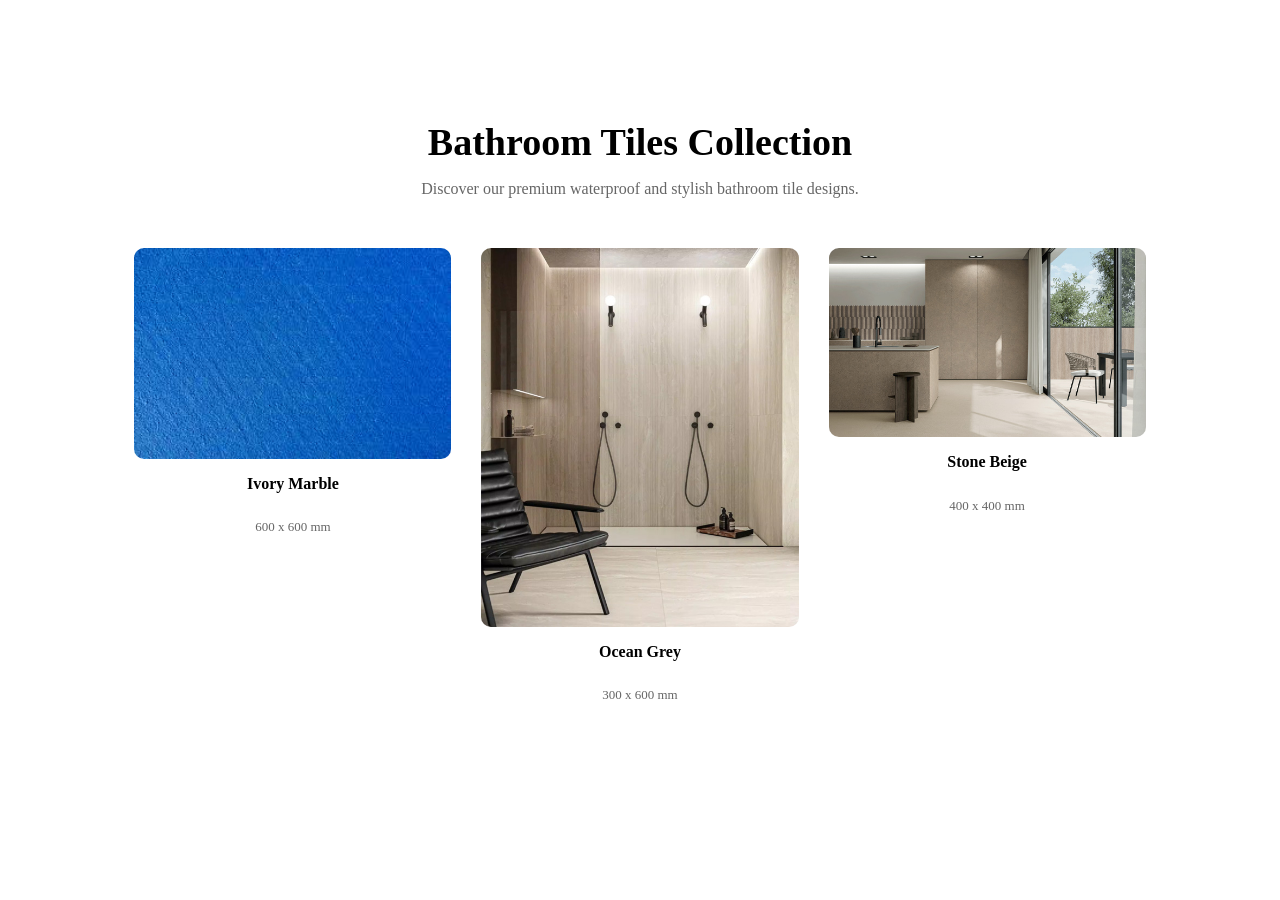
<file: bathroomm.html>
<!DOCTYPE html>
<html lang="en">
<head>
  <meta charset="UTF-8">
  <title>Bathroom Tiles | TileMax</title>
  <link rel="stylesheet" href="assets/style.css">
</head>

<body>

<section class="category-page">
  <h1>Bathroom Tiles Collection</h1>
  <p>Discover our premium waterproof and stylish bathroom tile designs.</p>
  <div class="tiles-grid">

    <div class="tile-box">
        <img src="image/1.jpg" class="gallery-img">
        <h5>Ivory Marble</h5>
        <p class="size">600 x 600 mm</p>
    </div>

    <div class="tile-box">
        <img src="image/2.jpg" class="gallery-img">
        <h5>Ocean Grey</h5>
        <p class="size">300 x 600 mm</p>
    </div>

    <div class="tile-box">
        <img src="image/3.jpg" class="gallery-img">
        <h5>Stone Beige</h5>
        <p class="size">400 x 400 mm</p>
    </div>

    </div>
</section>

<div class="lightbox" id="lightbox">
  <span class="close" id="closeBtn">&times;</span>
  
  <img class="lightbox-img" id="lightboxImg">
  
  <div class="lightbox-info">
    <h4 id="lightboxTitle"></h4>
    <p id="lightboxSize"></p>
  </div>

  <div class="nav">
    <button id="prevBtn">&#10094;</button>
    <button id="nextBtn">&#10095;</button>
  </div>
</div>

<script>
const galleryImages = document.querySelectorAll(".gallery-img");
const lightbox = document.getElementById("lightbox");
const lightboxImg = document.getElementById("lightboxImg");
const lightboxTitle = document.getElementById("lightboxTitle");
const lightboxSize = document.getElementById("lightboxSize");
const closeBtn = document.getElementById("closeBtn");
const nextBtn = document.getElementById("nextBtn");
const prevBtn = document.getElementById("prevBtn");

let currentIndex = 0;

galleryImages.forEach((img, index) => {
  img.addEventListener("click", () => {
    currentIndex = index;
    showImage();
    lightbox.style.display = "flex";
  });
});

function showImage() {
  const selectedTile = galleryImages[currentIndex].parentElement;
  
  lightboxImg.src = galleryImages[currentIndex].src;
  lightboxTitle.textContent = selectedTile.querySelector("h5").textContent;
  lightboxSize.textContent = selectedTile.querySelector(".size").textContent;
}

nextBtn.addEventListener("click", () => {
  currentIndex = (currentIndex + 1) % galleryImages.length;
  showImage();
});

prevBtn.addEventListener("click", () => {
  currentIndex = (currentIndex - 1 + galleryImages.length) % galleryImages.length;
  showImage();
});

closeBtn.addEventListener("click", () => {
  lightbox.style.display = "none";
});
</script>
</body>
</html>
</file>
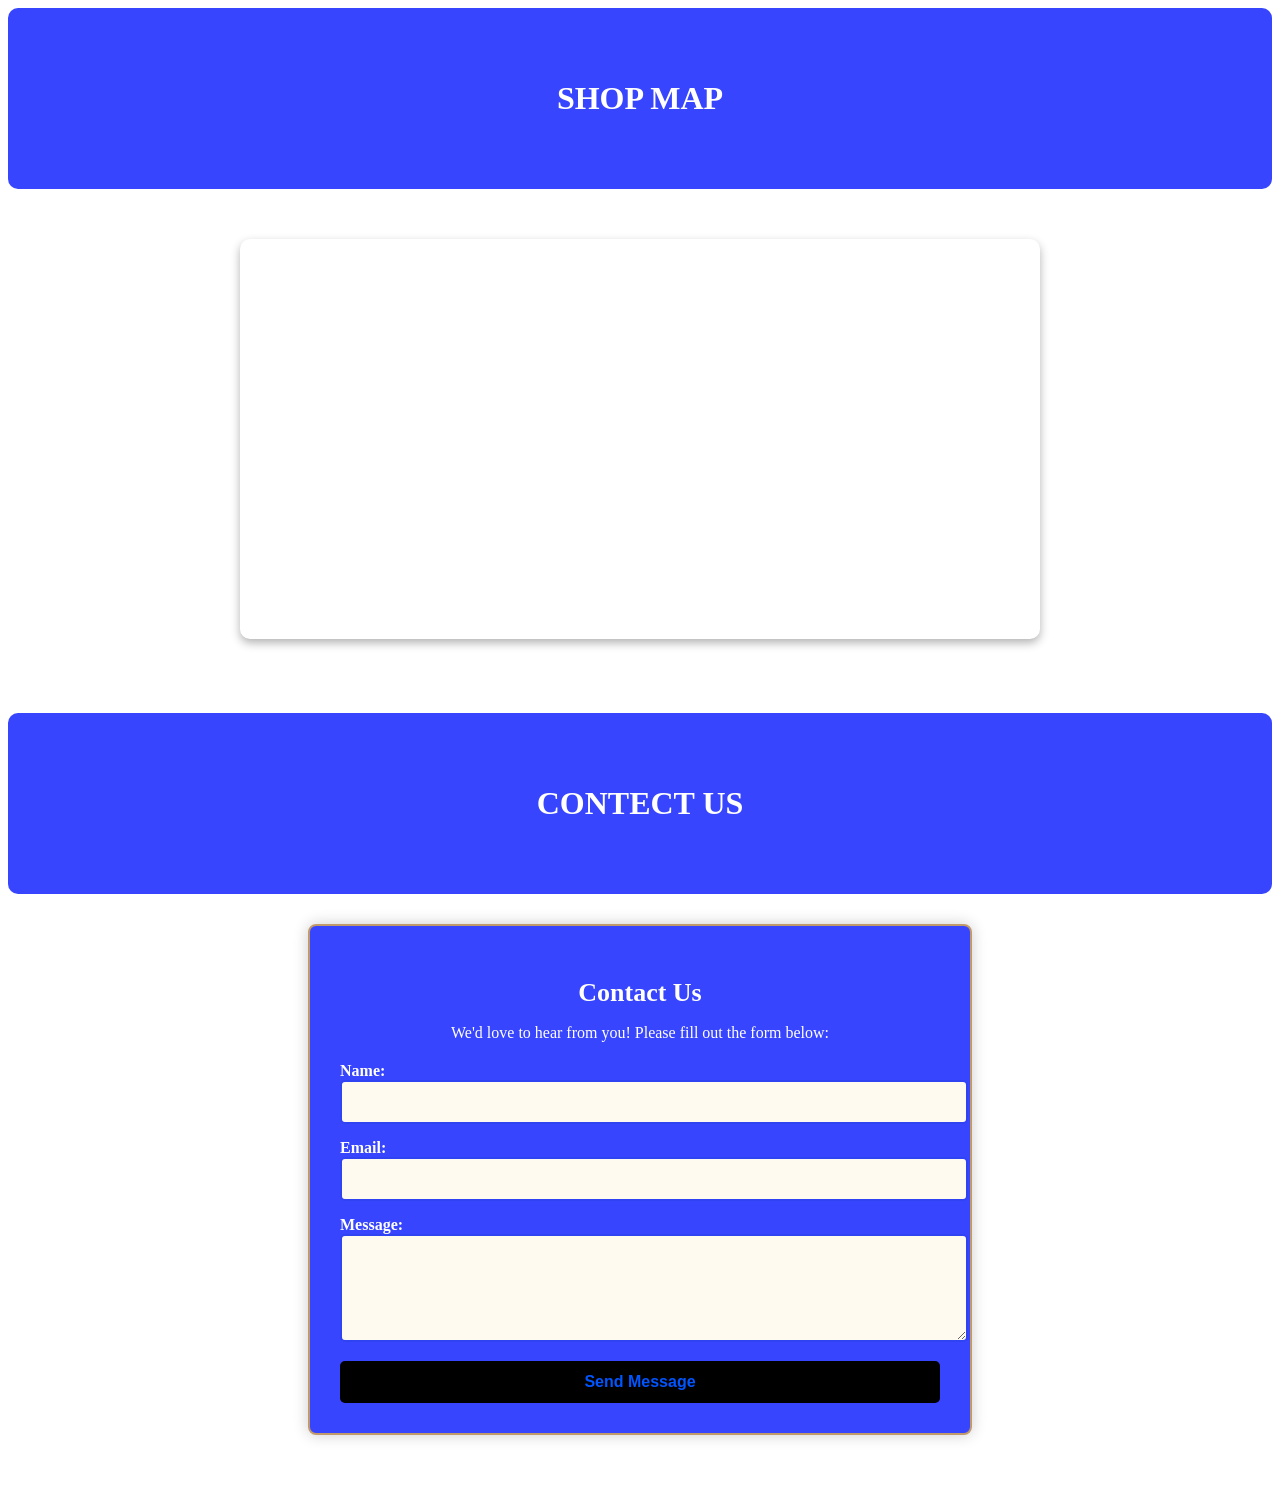
<file: locktion.html>
<!DOCTYPE html>
<html lang="en">
<head>
    <meta charset="UTF-8">
    <meta name="viewport" content="width=device-width, initial-scale=1.0">
    <title>Document</title>
    <style>


        /* Location Section */
.Location {
  text-align: center;
  padding: 40px 20px;
  background-color: #0011ffc7;
  color: #ffffff; 
  font-size: 2rem;
  box-shadow: black;
  font-weight: bold;
  text-transform: uppercase;
  border-radius: 10px;
  margin-bottom: 30px;
}

.map-container {
  display: flex;
  justify-content: center;
  align-items: center;
  padding: 20px;
}

.map-container iframe {
  width: 90%;
  max-width: 800px;
  height: 400px;
  border: 3px solid #ffcc00;
  border-radius: 10px;
  box-shadow: 0px 4px 10px rgba(0, 0, 0, 0.3);
}

@media (max-width: 768px) {
  .Location {
    font-size: 1.5rem;
    padding: 30px 10px;
  }

  .map-container iframe {
    width: 95%;
    height: 300px;
  }
}

.contact-section {
    background: #0011ffc7;
    padding: 30px;
    max-width: 600px;
    margin: 20px auto;
    box-shadow: 0 0 15px rgba(0, 0, 0, 0.2);
    border-radius: 8px;
    border: 2px solid #c19a6b;
}

.contact-section h1 {
    color: #ffffff;
    font-size: 26px;
    margin-bottom: 10px;
    text-align: center;
    font-family: 'Georgia', serif;
}

.contact-section p {
    color: #ffffff;
    font-size: 16px;
    margin-bottom: 20px;
    text-align: center;
}

.input-group {
    text-align: left;
    margin-bottom: 15px;
}

.input-group label {
    display: block;
    font-weight: bold;
    color: #ffffff;
}

.input-group input,
.input-group textarea {
    width: 100%;
    padding: 12px;
    border: 2px solid #3043f3;
    border-radius: 5px;
    font-size: 14px;
    background: #fffaf0;
}

.input-group textarea {
    resize: vertical;
}

.submit-btn {
    background-color: #000000;
    color: rgb(0, 85, 255);
    padding: 12px 20px;
    border: none;
    cursor: pointer;
    border-radius: 5px;
    font-size: 16px;
    width: 100%;
    font-weight: bold;
    transition: background-color 0.3s;
}

.submit-btn:hover {
    background-color: #ffffff;
}

  
    </style>
</head>
<body>
   

    <!-- location start -->
    <div class="Location">
        <p>Shop Map</p>
    </div>
    <div class="map-container">
        <iframe src="https://www.google.com/maps/embed?pb=!1m18!1m12!1m3!1d115906.13297323565!2d66.92157044335936!3d24.793171000000005!2m3!1f0!2f0!3f0!3m2!1i1024!2i768!4f13.1!3m3!1m2!1s0x3eb33dcdb0256a71%3A0x38d84f307bad9e93!2sAive%20Karachi!5e0!3m2!1sen!2s!4v1745309441767!5m2!1sen!2s" width="600" height="450" style="border:0;" allowfullscreen="" loading="lazy" referrerpolicy="no-referrer-when-downgrade"></iframe>
    </div><br><br><br>
    <!-- location end -->

    <!-- contectus starts -->
    <script>
        document.addEventListener("DOMContentLoaded", function () {
            var navLinks = document.getElementById("navLinks");
            var hamburger = document.getElementById("hamburger");
          
            hamburger.addEventListener("click", function () {
                navLinks.classList.toggle("open");
            });
          });
            </script>
             <main>
                <div class="Location">
                    <p>Contect US</p>
                </div>
                <section class="contact-section">
                    <h1>Contact Us</h1>
                    <p>We'd love to hear from you! Please fill out the form below:</p>
                    <form action="#" method="POST">
                        <div class="input-group">
                            <label for="name">Name:</label>
                            <input type="text" id="name" name="name" required>
                        </div>
                        <div class="input-group">
                            <label for="email">Email:</label>
                            <input type="email" id="email" name="email" required>
                        </div>
                        <div class="input-group">
                            <label for="message">Message:</label>
                            <textarea id="message" name="message" rows="5" required></textarea>
                        </div>
                        <button type="submit" class="submit-btn">Send Message</button>
                    </form>
                </section>
            </main><br><br>
    <!--contectus end-->        
</body>
</html>
</file>
<file: assets/style.css>
/* Navbar */
    .navbar {
      position: fixed;
      top: 0;
      width: 100%;
      display: flex;
      justify-content: space-between;
      align-items: center;
      padding: 1rem 4rem;
      background: rgba(0, 0, 0, 0.5);
      backdrop-filter: blur(6px);
      z-index: 1000;
    }

    .navbar .logo {
      display: flex;
      align-items: center;
      gap: 10px;
      text-decoration: none;
      font-size: 1.5rem;
      color: #fff;
      font-weight: 600;
      transition: color 0.3s ease;
    }

    .navbar .logo img {
      height: 60px;
      transition: transform 0.3s ease;
    }

    .navbar .logo:hover img {
      transform: scale(1.05);
    }

    .nav-links a {
      margin-left: 2rem;
      text-decoration: none;
      color: #fff;
      font-weight: 500;
      position: relative;
      transition: color 0.3s ease;
    }

    .nav-links a::after {
      content: "";
      position: absolute;
      left: 0;
      bottom: -4px;
      width: 0%;
      height: 2px;
      background-color: #007bff;
      transition: width 0.3s ease;
    }

    .nav-links a:hover {
      color: #007bff;
    }

    .nav-links a:hover::after {
      width: 100%;
    }

    /* Hero Section */
    .video-section {
      position: relative;
      height: 100vh;
      display: flex;
      align-items: center;
      justify-content: center;
      text-align: center;
      overflow: hidden;
    }

    .video-bg {
      position: absolute;
      top: 0;
      left: 0;
      width: 100%;
      height: 100%;
      object-fit: cover;
      z-index: -2;
    }

    .video-overlay {
      position: absolute;
      top: 0;
      left: 0;
      width: 100%;
      height: 100%;
      background: rgba(0, 0, 0, 0.55);
      z-index: -1;
    }

    .hero-content {
      max-width: 800px;
      padding: 2rem;
      animation: fadeIn 1.5s ease forwards;
    }

    .hero-content h1 {
      font-size: 3.5rem;
      letter-spacing: 2px;
      font-weight: 700;
      margin-bottom: 1rem;
      color: white;
    }

    .hero-content span {
      color: #007bff;
    }

    .hero-content p {
      font-size: 1.2rem;
      margin-bottom: 2rem;
      color: #dcdcdc;
    }

    .cta-button {
      padding: 0.9rem 2.5rem;
      border: none;
      background: #007bff;
      color: #fff;
      font-size: 1rem;
      font-weight: 600;
      border-radius: 30px;
      cursor: pointer;
      transition: all 0.3s ease;
    }

    .cta-button:hover {
      background: #0056cc;
      transform: translateY(-2px);
      box-shadow: 0 4px 15px rgba(0, 123, 255, 0.4);
    }

    @keyframes fadeIn {
      from { opacity: 0; transform: translateY(30px); }
      to { opacity: 1; transform: translateY(0); }
    }

            /* Responsive Design */
        @media (max-width:768px){
        
          .navbar{
            flex-direction: column;
            padding: 1rem;
          }
        
          .nav-links{
            display:flex;
            flex-wrap:wrap;
            justify-content:center;
          }
        
          .nav-links a{
            margin:0.5rem;
          }
        
        }
      @media (max-width:768px){

  .hero-content h1{
    font-size:1.8rem;
  }

  .hero-content p{
    font-size:0.95rem;
  }

}

     /* ---------- ABOUT SECTION (Now White Background) ---------- */
    .about-elite {
      position: relative;
      background: #ffffff;
      color: #0a1a33;
      overflow: hidden;
      padding: 120px 50px;
    }

    .about-content {
      display: flex;
      align-items: center;
      justify-content: space-between;
      flex-wrap: wrap;
      max-width: 1200px;
      margin: auto;
      gap: 60px;
    }

    .about-left {
      flex: 1 1 500px;
    }

    .about-left h2 {
      font-size: 3rem;
      font-weight: 800;
      color: #0a1a33;
      letter-spacing: 2px;
    }

    .about-left h2 span {
      color: #3b82f6;
    }

    .about-left .tagline {
      color: #2563eb;
      font-style: italic;
      margin-bottom: 20px;
      letter-spacing: 1px;
    }

    .about-left .desc {
      color: #374151;
      font-size: 1.05rem;
      line-height: 1.8;
      margin-bottom: 40px;
    }

    .stats {
      display: flex;
      flex-wrap: wrap;
      gap: 40px;
      margin-bottom: 40px;
    }

    .stat {
      text-align: center;
    }

    .stat h3 {
      font-size: 2.5rem;
      font-weight: 800;
      color: #3b82f6;
      margin-bottom: 5px;
    }

    .stat p {
      color: #1e3a8a;
      font-size: 0.9rem;
      letter-spacing: 1px;
    }

    .about-btn {
      background: linear-gradient(90deg, #3b82f6, #2563eb);
      color: #fff;
      border: none;
      padding: 15px 45px;
      border-radius: 50px;
      font-size: 1rem;
      font-weight: 600;
      letter-spacing: 1px;
      cursor: pointer;
      transition: all 0.3s ease;
    }

    .about-btn:hover {
      transform: translateY(-3px);
      box-shadow: 0 0 15px rgba(59, 130, 246, 0.5);
    }

    /* Right Side Tile Gallery */
    .about-right {
      flex: 1 1 450px;
      position: relative;
    }

    .tile-gallery {
      display: grid;
      grid-template-columns: repeat(2, 1fr);
      gap: 20px;
      position: relative;
    }

    .tile {
      height: 200px;
      border-radius: 15px;
      background-size: cover;
      background-position: center;
      transition: transform 0.4s ease, box-shadow 0.3s ease;
      box-shadow: 0 6px 25px rgba(0, 0, 0, 0.15);
    }

    .tile:hover {
      transform: scale(1.05);
      box-shadow: 0 0 20px rgba(59, 130, 246, 0.4);
    }

    .tile1 {
      grid-column: span 2;
      height: 250px;
      background-image: url('https://images.pexels.com/photos/1457842/pexels-photo-1457842.jpeg?auto=compress&cs=tinysrgb&w=1200');
    }

    .tile2 {
      background-image: url('https://images.pexels.com/photos/279719/pexels-photo-279719.jpeg?auto=compress&cs=tinysrgb&w=800');
    }

    .tile3 {
      background-image: url('https://images.pexels.com/photos/1457844/pexels-photo-1457844.jpeg?auto=compress&cs=tinysrgb&w=800');
    }

    /* Mobile Responsive */
@media (max-width: 768px){

.about-content{
    flex-direction: column;
    text-align: center;
}

.about-left{
    width:100%;
}

.about-right{
    width:100%;
    margin-top:40px;
}

.about-left h2{
    font-size:2rem;
}

.tagline{
    font-size:1rem;
}

.desc{
    font-size:0.95rem;
    line-height:1.6;
}

.stats{
    flex-direction:column;
    gap:20px;
    margin-top:20px;
}

.stat h3{
    font-size:1.8rem;
}

.about-btn{
    margin-top:25px;
}

/* Tile Gallery */
.tile-gallery{
    display:grid;
    grid-template-columns:1fr;
    gap:15px;
}

.tile{
    height:180px;
    width:100%;
    border-radius:10px;
}

}
    .showroom-video-section{
    padding:100px 20px;
    text-align:center;
    background: linear-gradient(135deg, #001b4d, #003d99, #002a70);
}

.showroom-video-section h1{
    font-size:3rem;
    font-weight:700;
    letter-spacing:2px;
    color:#ffffff;
    margin-bottom:20px;
    text-transform:uppercase;
}

.showroom-video-section h1::after{
    content:"";
    display:block;
    width:60%;
    height:3px;
    background:linear-gradient(90deg,#3b82f6,#60a5fa);
    margin:10px auto 0;
    border-radius:3px;
}

.showroom-video-section h5{
    max-width:850px;
    margin:20px auto 40px;
    color:#dbeafe;
    font-size:1.05rem;
    line-height:1.7;
}

.video-wrapper{
    max-width:1000px;
    margin:auto;
}

.video-wrapper video{
    width:100%;
    border-radius:10px;
}
    @media (max-width: 768px) {
      .emporium-section h1 {
        font-size: 2rem;
      }
      .emporium-video {
        width: 95%;
      }
    }

    /* TILE COLLECTION SECTION STYLE */
    .tile-showcase {
    background: #ffffff;
    color: #0a1a33;
    text-align: center;
    padding: 60px 50px; /* reduced top space */
  }

  .section-heading {
    max-width: 850px;
    margin: 0 auto 40px; /* slightly less margin */
  }

  .tagline {
    color: #3b82f6;
    font-weight: 600;
    text-transform: uppercase;
    letter-spacing: 2px;
    margin-bottom: 10px;
    font-size: 0.9rem;
  }

  .section-heading h2 {
    font-size: 2.6rem;
    font-weight: 800;
    margin-bottom: 10px;
  }

  .section-heading h2 span {
    color: #3b82f6;
  }

  .divider {
    width: 80px;
    height: 4px;
    background: #3b82f6;
    margin: 20px auto;
    border-radius: 2px;
  }

  .section-heading p {
    font-size: 1.05rem;
    color: #1e3a8a;
    line-height: 1.7;
  }

  /* Grid Layout */
  .tile-grid {
    display: grid;
    grid-template-columns: repeat(auto-fit, minmax(300px, 1fr));
    gap: 25px;
    max-width: 1200px;
    margin: 0 auto;
  }

  .tile-item {
    position: relative;
    overflow: hidden;
    border-radius: 15px;
    box-shadow: 0 6px 20px rgba(0,0,0,0.1);
    cursor: pointer;
    transition: all 0.3s ease;
  }

  .tile-item img {
    width: 100%;
    height: 230px;
    object-fit: cover;
    transition: transform 0.6s ease, filter 0.4s ease;
  }

  .tile-item:hover img {
    transform: scale(1.08);
    filter: brightness(60%);
  }

  .overlay {
    position: absolute;
    inset: 0;
    display: flex;
    justify-content: center;
    align-items: center;
    opacity: 0;
    transition: opacity 0.5s ease;
    color: #ffffff;
    padding: 20px;
    background: rgba(0, 15, 50, 0.4);
    text-align: center;
  }

  .tile-item:hover .overlay {
    opacity: 1;
  }

  .overlay-content {
    max-width: 90%;
  }

  .overlay h3 {
    font-size: 1.6rem;
    font-weight: 700;
    margin-bottom: 8px;
    color: #ffffff;
  }

  .overlay p {
    font-size: 0.95rem;
    color: #e0e7ff;
    margin-bottom: 15px;
  }

  .overlay a {
    display: inline-block;
    padding: 10px 22px;
    border-radius: 30px;
    background: #3b82f6;
    color: #fff;
    font-weight: 600;
    text-decoration: none;
    transition: background 0.3s;
  }

  .overlay a:hover {
    background: #2563eb;
  }

  @media (max-width: 768px) {
    .tile-showcase {
      padding: 50px 20px;
    }

    .section-heading h2 {
      font-size: 2rem;
    }

    .tile-item img {
      height: 200px;
    }
  }

  /*  Section Styling */
  .product-section {
    padding: 60px 30px;
    text-align: center;
    background: linear-gradient(135deg, #001b4d, #003d99, #002a70);
    color: white;
  }

  .product-section h2 {
    font-size: 2.7rem;
    font-weight: 800;
    margin-bottom: 10px;
  }

  .product-section p {
    font-size: 1rem;
    max-width: 750px;
    margin: 0 auto 50px;
    color: #d0d9ff;
  }

  /*  Product Cards Grid */
  .product-grid {
    display: grid;
    grid-template-columns: repeat(auto-fit, minmax(250px, 1fr));
    gap: 25px;
    max-width: 1300px;
    margin: 0 auto;
  }

  .product-card {
    background: white;
    border-radius: 16px;
    overflow: hidden;
    box-shadow: 0 5px 20px rgba(0,0,0,0.15);
    transition: all 0.4s ease;
    cursor: pointer;
    text-align: center;
  }

  .product-card:hover {
    transform: translateY(-8px);
    box-shadow: 0 10px 25px rgba(255,255,255,0.2);
  }

  .product-card img {
    width: 100%;
    height: 220px;
    object-fit: cover;
    transition: 0.4s ease;
  }

  .product-card:hover img {
    transform: scale(1.07);
    filter: brightness(90%);
  }

  .product-card h4 {
    color: #001b4d;
    margin: 15px 0;
    font-size: 1.1rem;
    font-weight: 700;
  }

  /* Lightbox (Popup Detail) */
  .lightbox {
    position: fixed;
    inset: 0;
    background: rgba(0,0,0,0.85);
    display: none;
    align-items: center;
    justify-content: center;
    z-index: 1000;
  }

  .lightbox.active {
    display: flex;
  }

  .lightbox-content {
    background: #002b6a;
    color: white;
    border-radius: 12px;
    padding: 30px;
    width: 90%;
    max-width: 850px;
    box-shadow: 0 15px 35px rgba(0,0,0,0.3);
    text-align: center;
    animation: fadeIn 0.4s ease;
  }

  @keyframes fadeIn {
    from {opacity: 0; transform: scale(0.95);}
    to {opacity: 1; transform: scale(1);}
  }

  .lightbox-content img {
    width: 100%;
    max-height: 400px;
    object-fit: cover;
    border-radius: 10px;
    margin-bottom: 15px;
  }

  .lightbox-content h3 {
    color: #ffffff;
    font-size: 1.8rem;
    margin-bottom: 10px;
  }

  .lightbox-content p {
    color: #e0e7ff;
    font-size: 1rem;
    line-height: 1.7;
    margin-bottom: 10px;
  }

  .close-btn {
    margin-top: 20px;
    background: white;
    color: #00205b;
    border: none;
    padding: 12px 25px;
    font-weight: bold;
    border-radius: 8px;
    cursor: pointer;
    transition: 0.3s ease;
  }

  .close-btn:hover {
    background: #1d4ed8;
    color: white;
  }

  /* Section Styling */
.publications-section {
  padding: 70px 40px;
  background-color: #ffffff;
  color: #001b4d;
  font-family: 'Poppins', sans-serif;
  text-align: center;
}

.section-title {
  font-size: 2.5rem;
  font-weight: 800;
  margin-bottom: 10px;
  letter-spacing: 1px;
  color: #002b80;
}

.section-subtitle {
  font-size: 1.1rem;
  color: #555;
  max-width: 700px;
  margin: 0 auto 50px;
  line-height: 1.6;
}

/* 🔹 Grid Layout */
.publications-grid {
  display: grid;
  grid-template-columns: repeat(auto-fit, minmax(330px, 1fr));
  gap: 35px;
  max-width: 1200px;
  margin: 0 auto;
}

/* 🔹 Card */
.pub-card {
  background: #f8f9ff;
  border-radius: 15px;
  overflow: hidden;
  box-shadow: 0 8px 18px rgba(0, 0, 0, 0.1);
  transition: all 0.35s ease;
  border: 1px solid #e3e6f0;
}

.pub-card:hover {
  transform: translateY(-6px);
  box-shadow: 0 15px 25px rgba(0, 0, 80, 0.15);
}

/* 🔹 Image */
.pub-img {
  width: 100%;
  height: 240px;
  object-fit: cover;
  display: block;
  transition: transform 0.4s ease;
}

.pub-card:hover .pub-img {
  transform: scale(1.03);
}

/* 🔹 Text Content */
.pub-content {
  padding: 25px 20px 30px;
  text-align: left;
}

.pub-content h3 {
  font-size: 1.3rem;
  color: #002b80;
  margin-bottom: 10px;
}

.pub-content p {
  font-size: 1rem;
  color: #555;
  line-height: 1.6;
  margin-bottom: 15px;
}

/* Button */
.pub-btn {
  display: inline-block;
  background: linear-gradient(90deg, #0033cc, #0055ff);
  color: white;
  padding: 10px 25px;
  border-radius: 8px;
  font-weight: 600;
  text-decoration: none;
  transition: all 0.3s ease;
}

.pub-btn:hover {
  background: white;
  color: #0033cc;
  border: 2px solid #0033cc;
}
/* 📱 Tablet */
@media (max-width: 992px) {

  .publications-section {
    padding: 60px 30px;
  }

  .section-title {
    font-size: 2.1rem;
  }

  .section-subtitle {
    font-size: 1rem;
    margin-bottom: 40px;
  }

  .publications-grid {
    grid-template-columns: repeat(auto-fit, minmax(280px, 1fr));
    gap: 28px;
  }

  .pub-img {
    height: 210px;
  }

}


/* 📱 Mobile */
@media (max-width: 600px) {

  .publications-section {
    padding: 50px 20px;
  }

  .section-title {
    font-size: 1.8rem;
  }

  .section-subtitle {
    font-size: 0.95rem;
    margin-bottom: 35px;
  }

  .publications-grid {
    grid-template-columns: 1fr;   /* single column */
    gap: 25px;
  }

  .pub-img {
    height: 200px;
  }

  .pub-content {
    padding: 20px 18px 25px;
  }

  .pub-content h3 {
    font-size: 1.15rem;
  }

  .pub-content p {
    font-size: 0.95rem;
  }

  .pub-btn {
    padding: 9px 20px;
    font-size: 0.9rem;
  }

}

/* Gradient Background */
.tools-section {
  background: linear-gradient(135deg, #001b4d, #003d99, #002a70);
  padding: 80px 50px;
  font-family: "Poppins", sans-serif;
  color: #fff;
  overflow: hidden;
}

/* Title */
.title {
  text-align: center;
  font-size: 2.4rem;
  font-weight: 700;
  font-family: "Playfair Display", serif;
  color: #ffffff;
  margin-bottom: 10px;
}

.subtitle {
  text-align: center;
  font-size: 1rem;
  color: #dbe9ff;
  max-width: 800px;
  margin: 0 auto 60px;
}

/* Row Layout */
.tools-row {
  display: flex;
  justify-content: space-between;
  gap: 25px;
  flex-wrap: wrap;
}

/* Card */
.tool-card {
  background: rgba(255, 255, 255, 0.1);
  border-radius: 20px;
  padding: 25px;
  display: flex;
  flex-direction: column;
  align-items: center;
  text-align: center;
  flex: 1 1 calc(25% - 25px);
  transition: all 0.4s ease;
  backdrop-filter: blur(10px);
  opacity: 0;
  transform: translateY(50px);
}

/* Animation - when visible */
.tool-card.show {
  opacity: 1;
  transform: translateY(0);
}

/* Hover Effect */
.tool-card:hover {
  transform: translateY(-8px);
  box-shadow: 0 12px 25px rgba(255, 255, 255, 0.15);
}

/* Image Box */
.img-box {
  width: 100px;
  height: 100px;
  border-radius: 50%;
  overflow: hidden;
  margin-bottom: 20px;
  border: 3px solid #66aaff;
  box-shadow: 0 0 15px rgba(255, 255, 255, 0.2);
}

.img-box img {
  width: 100%;
  height: 100%;
  object-fit: cover;
}

/* Text Section */
.tool-content h3 {
  font-family: "Playfair Display", serif;
  font-size: 1.3rem;
  color: #ffffff;
  margin-bottom: 12px;
}

.tool-content p {
  font-size: 0.95rem;
  color: #dbe9ff;
  line-height: 1.6;
  margin-bottom: 18px;
}

/* Button */
.btn {
  display: inline-block;
  background: #ffffff;
  color: #0033cc;
  padding: 6px 20px;
  border-radius: 25px;
  font-weight: 600;
  text-decoration: none;
  transition: all 0.3s ease;
}

.btn:hover {
  background: #66aaff;
  color: #fff;
}

/* Responsive */
@media (max-width: 992px) {
  .tools-row {
    flex-wrap: wrap;
  }

  .tool-card {
    flex: 1 1 calc(50% - 20px);
  }
}

@media (max-width: 576px) {
  .tool-card {
    flex: 1 1 100%;
  }
}

.shop-map-section {
  background: #fff;
  padding: 80px 7%;
  font-family: "Poppins", sans-serif;
  color: #002a70;
}

.map-title {
  text-align: center;
  margin-bottom: 60px;
}

.map-title h2 {
  font-family: "Playfair Display", serif;
  font-size: 2.2rem;
  color: #001b4d;
  margin-bottom: 10px;
}

.map-title p {
  color: #666;
  font-size: 1rem;
  max-width: 700px;
  margin: 0 auto;
  line-height: 1.6;
}

/* Layout */
.map-wrapper {
  display: grid;
  grid-template-columns: 1.2fr 1fr;
  gap: 50px;
  align-items: center;
}

.map iframe {
  width: 100%;
  height: 420px;
  border: none;
  border-radius: 16px;
  box-shadow: 0 10px 25px rgba(0, 43, 112, 0.1);
  transition: all 0.3s ease;
}

.map iframe:hover {
  transform: scale(1.01);
  box-shadow: 0 12px 30px rgba(0, 43, 112, 0.15);
}

/* Details Box */
.map-details {
  background: #f7f9fc;
  border-left: 5px solid #003d99;
  padding: 40px 30px;
  border-radius: 12px;
  box-shadow: 0 5px 15px rgba(0, 42, 112, 0.1);
}

.map-details h3 {
  font-family: "Playfair Display", serif;
  font-size: 1.6rem;
  margin-bottom: 15px;
  color: #002a70;
}

.map-details p {
  margin: 8px 0;
  color: #444;
  font-size: 0.95rem;
  line-height: 1.6;
}

.map-details .desc {
  margin-top: 15px;
  color: #555;
  font-style: italic;
}

/* Responsive */
@media (max-width: 992px) {
  .map-wrapper {
    grid-template-columns: 1fr;
    text-align: center;
  }
  .map-details {
    border-left: none;
    border-top: 4px solid #003d99;
    margin-top: 30px;
  }
}

/* 🌟 Contact Us Section */
.contact-section {
  background: linear-gradient(135deg, #001b4d, #003d99, #002a70);
  padding: 60px 5%; /* 🔹 Reduced top/bottom spacing */
  font-family: "Poppins", sans-serif;
  color: #fff;
  text-align: center;
}

/* Header Title */
.contact-header {
  margin-bottom: 40px; /* 🔹 Slightly reduced gap */
}

.contact-header p {
  font-size: 2.5rem;
  font-family: "Playfair Display", serif;
  font-weight: 700;
  color: #fff;
  letter-spacing: 1px;
  position: relative;
}

.contact-header p::after {
  content: "";
  display: block;
  width: 80px;
  height: 3px;
  background: #fff;
  margin: 10px auto 0;
  border-radius: 2px;
}

/* Contact Form Box */
.contact-form-box {
  max-width: 800px;
  margin: 0 auto;
  background: rgba(255, 255, 255, 0.1);
  border-radius: 16px;
  padding: 40px 50px; /* 🔹 Reduced internal padding */
  box-shadow: 0 20px 40px rgba(0, 0, 0, 0.3);
  backdrop-filter: blur(10px);
}

.contact-form-box h2 {
  font-family: "Playfair Display", serif;
  font-size: 2rem;
  color: #ffffff;
  margin-bottom: 10px;
}

.contact-form-box p {
  font-size: 1.05rem;
  color: #e0e7ff;
  margin-bottom: 30px;
}

/* Input Fields */
.input-group {
  text-align: left;
  margin-bottom: 20px;
}

.input-group label {
  display: block;
  font-weight: 600;
  color: #ffffff;
  margin-bottom: 8px;
}

.input-group input,
.input-group textarea {
  width: 100%;
  padding: 12px 16px;
  border: none;
  border-radius: 8px;
  font-size: 1rem;
  color: #001b4d;
  background: #ffffff;
  transition: all 0.3s ease;
}

.input-group input:focus,
.input-group textarea:focus {
  outline: none;
  box-shadow: 0 0 12px rgba(255, 255, 255, 0.4);
}

/* Submit Button */
.submit-btn {
  background: #ffffff;
  color: #002a70;
  border: none;
  padding: 12px 40px;
  border-radius: 30px;
  font-size: 1.1rem;
  font-weight: 600;
  cursor: pointer;
  transition: 0.3s ease;
}

.submit-btn:hover {
  transform: scale(1.05);
  background: #e0e7ff;
  color: #001b4d;
  box-shadow: 0 8px 20px rgba(255, 255, 255, 0.3);
}

/* Responsive */
@media (max-width: 768px) {
  .contact-form-box {
    padding: 25px 20px;
    max-width: 95%;
  }

  .contact-header p {
    font-size: 2rem;
  }

  .submit-btn {
    width: 100%;
  }
}

/* WHY CHOOSE US SECTION */
.why-choose {
  background: #ffffff;
  padding: 100px 8%;
  text-align: center;
  font-family: "Poppins", sans-serif;
  position: relative;
}

.why-choose h2 {
  font-size: 2.4rem;
  font-weight: 700;
  color: #001b4d;
  margin-bottom: 10px;
  font-family: "Playfair Display", serif;
}

.why-choose h2 span {
  background: linear-gradient(135deg, #001b4d, #003d99, #002a70);
  -webkit-background-clip: text;
  -webkit-text-fill-color: transparent;
}

.why-choose .underline {
  width: 90px;
  height: 3px;
  background: linear-gradient(135deg, #001b4d, #003d99, #002a70);
  margin: 10px auto 40px;
  border-radius: 3px;
}

.why-choose .intro {
  max-width: 700px;
  margin: 0 auto 60px;
  color: #555;
  font-size: 1rem;
  line-height: 1.8;
}

/* Feature Grid */
.features {
  display: grid;
  grid-template-columns: repeat(auto-fit, minmax(260px, 1fr));
  gap: 35px;
}

/* Feature Box */
.feature-box {
  background: #f9f9f9;
  border-radius: 18px;
  padding: 35px 25px;
  border: 1px solid #e5e9f2;
  box-shadow: 0 6px 18px rgba(0, 0, 0, 0.05);
  transition: all 0.4s ease;
}

.feature-box:hover {
  transform: translateY(-10px);
  box-shadow: 0 12px 25px rgba(0, 61, 153, 0.18);
  background: #ffffff;
}

/* Circle Icons */
.icon-circle {
  width: 90px;
  height: 90px;
  border-radius: 50%;
  margin: 0 auto 20px;
  background: linear-gradient(135deg, #001b4d, #003d99, #002a70);
  display: flex;
  align-items: center;
  justify-content: center;
  color: white;
  font-size: 2.2rem;
  transition: all 0.4s ease;
  box-shadow: 0 8px 20px rgba(0, 61, 153, 0.25);
}

.feature-box:hover .icon-circle {
  transform: scale(1.12) rotate(8deg);
  box-shadow: 0 10px 30px rgba(0, 61, 153, 0.3);
  background: linear-gradient(135deg, #003d99, #0052cc);
}

/* Text Styling */
.feature-box h3 {
  font-size: 1.4rem;
  font-weight: 600;
  color: #001b4d;
  margin-bottom: 10px;
  font-family: "Playfair Display", serif;
}

.feature-box p {
  color: #666;
  font-size: 0.96rem;
  line-height: 1.7;
}

/* Responsive */
@media (max-width: 768px) {
  .why-choose {
    padding: 70px 6%;
  }

  .why-choose h2 {
    font-size: 2rem;
  }

  .feature-box {
    padding: 25px 20px;
  }

  .icon-circle {
    width: 75px;
    height: 75px;
    font-size: 1.8rem;
  }
}

/* FOOTER STYLE */
.footer {
  background: linear-gradient(135deg, #031a6b, #004e92, #001f3f);
  color: #ffffff;
  padding: 55px 6% 30px;
  font-family: "Poppins", sans-serif;
}

.footer-container {
  display: flex;
  justify-content: space-between;
  flex-wrap: wrap;
  gap: 30px; /* reduced gap overall */
}

/* Left Section */
.footer-left {
  flex: 1;
  min-width: 250px;
  max-width: 400px;
}

.footer-brand {
  display: flex;
  align-items: center;
  gap: 12px;
  margin-bottom: 15px;
}

.footer-logo {
  width: 65px;
  height: 65px;
  border-radius: 50%;
  object-fit: cover;
  border: 2px solid rgba(255, 255, 255, 0.3);
}

.footer-left h3 {
  font-size: 1.9rem;
  font-family: "Playfair Display", serif;
  font-weight: 600;
  color: #ffffff;
}

.footer-left p {
  color: #dce8ff;
  line-height: 1.6;
  font-size: 0.96rem;
}

/* Center Section */
.footer-center {
  flex: 1.3;
  display: flex;
  justify-content: space-around;
  min-width: 280px;
  gap: 50px; /* 🔹 reduced the space between Quick Links & Products */
}

.footer-links h4 {
  font-size: 1.2rem;
  margin-bottom: 15px;
  color: #ffffff;
  font-family: "Playfair Display", serif;
  position: relative;
}

.footer-links h4::after {
  content: "";
  position: absolute;
  bottom: -5px;
  left: 0;
  width: 40px;
  height: 2px;
  background: #ffffff;
  border-radius: 2px;
  opacity: 0.5;
}

.footer-links ul {
  list-style: none;
  padding: 0;
  margin-top: 12px;
}

.footer-links li {
  margin-bottom: 8px;
}

.footer-links a {
  color: #dbe6ff;
  text-decoration: none;
  font-size: 0.95rem;
  display: inline-block;
  position: relative;
  transition: all 0.3s ease;
}

/* 🌈 COOL HOVER EFFECT */
.footer-links a::after {
  content: "";
  position: absolute;
  bottom: -3px;
  left: 0;
  width: 0%;
  height: 2px;
  background: linear-gradient(90deg, #00c6ff, #0072ff);
  transition: width 0.3s ease;
}

.footer-links a:hover::after {
  width: 100%;
}

.footer-links a:hover {
  color: #ffffff;
  transform: translateX(4px);
}

/* Right Section */
.footer-right {
  flex: 1;
  min-width: 250px;
}

.footer-right h4 {
  font-size: 1.2rem;
  margin-bottom: 12px;
  font-family: "Playfair Display", serif;
}

.social-links {
  display: flex;
  gap: 15px;
  margin-bottom: 20px;
}

.social-icon {
  color: #ffffff;
  font-size: 1.3rem;
  background: rgba(255, 255, 255, 0.15);
  padding: 10px;
  border-radius: 50%;
  transition: all 0.3s ease;
}

.social-icon:hover {
  background: #ffffff;
  color: #031a6b;
  transform: scale(1.15) rotate(6deg);
}

.shop-timing p {
  color: #dbe6ff;
  font-size: 0.95rem;
  line-height: 1.4;
}

/* Footer Bottom */
.footer-bottom {
  text-align: center;
  border-top: 1px solid rgba(255, 255, 255, 0.2);
  margin-top: 35px;
  padding-top: 20px;
  font-size: 0.9rem;
  color: #cbd5ff;
}

.about-unique {
    padding: 100px 10%;
    color: white;
}

/* STORY */
.about-story {
    display: flex;
    gap: 60px;
    align-items: stretch;  /* important */
    margin-bottom: 100px;
}


/* Make text slightly smaller width */
.story-text {
    flex: 1;
}

/* Make image side bigger */
.story-image {
    flex: 1.2;   /* gives image more width */
}

/* THIS makes it rectangular */
.story-image img {
    width: 100%;
    height: 500px;
    object-fit: cover;
    border-radius: 0;   /* sharp edges */
    box-shadow: 0 25px 50px rgba(0,0,0,0.4);
}/* SECTION HEADING */
.section-heading {
    text-align: center;
    width: 100%;
    font-size: 38px;
    margin: 80px auto 40px;
    max-width: 900px;
}
/* GRID */
.info-grid {
    display: grid;
    grid-template-columns: repeat(auto-fit, minmax(280px, 280px));
    justify-content: center;
    gap: 35px;
}


.team-grid {
    display: grid;
    grid-template-columns: repeat(auto-fit, minmax(250px, 1fr));
    gap: 35px;
}

/* CARD DESIGN */
.info-card, .team-card {
    background: rgba(255,255,255,0.12);
    backdrop-filter: blur(12px);
    padding: 30px;
    border-radius: 20px;
    text-align: center;
    transition: 0.4s ease;
}

.info-card:hover, .team-card:hover {
    transform: translateY(-10px);
}

/* ICONS */
.info-card i {
    font-size: 36px;
    margin-bottom: 15px;
}

/* TEAM */
.team-card img {
    width: 100%;
    border-radius: 15px;
    margin-bottom: 15px;
}

/* SCROLL ANIMATION */
.hidden {
    opacity: 0;
    transform: translateY(50px);
    transition: all 0.8s ease;
}

.show {
    opacity: 1;
    transform: translateY(0);
}

/* ============================= */
/* TABLET (below 992px) */
/* ============================= */

@media (max-width: 992px){

    .about-story{
        flex-direction: column;   /* stack image and text */
        gap: 40px;
    }

    .story-image img{
        height: 400px;
    }

    .section-heading{
        font-size: 32px;
        margin: 60px auto 30px;
    }

}


/* ============================= */
/* MOBILE (below 768px) */
/* ============================= */

@media (max-width: 768px){

    .story-image img{
        height: 320px;
    }

    .section-heading{
        font-size: 28px;
    }

    .info-grid{
        grid-template-columns: 1fr;  /* one card per row */
    }

    .team-grid{
        grid-template-columns: 1fr;
    }

}


/* ============================= */
/* SMALL MOBILE (below 480px) */
/* ============================= */

@media (max-width: 480px){

    .story-image img{
        height: 250px;
    }

    .section-heading{
        font-size: 24px;
    }

    .info-card,
    .team-card{
        padding: 20px;
    }

}

/* Responsive Design */
@media (max-width: 992px) {
  .footer-container {
    flex-direction: column;
    text-align: center;
  }

  .footer-center {
    flex-direction: column;
    align-items: center;
    gap: 20px;
  }

  .footer-links {
    margin-bottom: 15px;
  }

  .social-links {
    justify-content: center;
  }

  .footer-brand {
    justify-content: center;
  }
}
.category-page {
  padding: 80px 10%;
  text-align: center;
}

.category-page h1 {
  font-size: 38px;
  margin-bottom: 10px;
}

.category-page p {
  color: #666;
  margin-bottom: 50px;
}

.tiles-grid {
  display: grid;
  grid-template-columns: repeat(auto-fit, minmax(250px, 1fr));
  gap: 30px;
}

.tile-box {
  transition: 0.3s ease;
}

.tile-box img {
  width: 100%;
  border-radius: 10px;
}

.tile-box h5 {
  margin-top: 12px;
  font-size: 16px;
}

.size {
  font-size: 13px;
  color: #777;
}

.tile-box:hover {
  transform: translateY(-5px);
}
</file>
